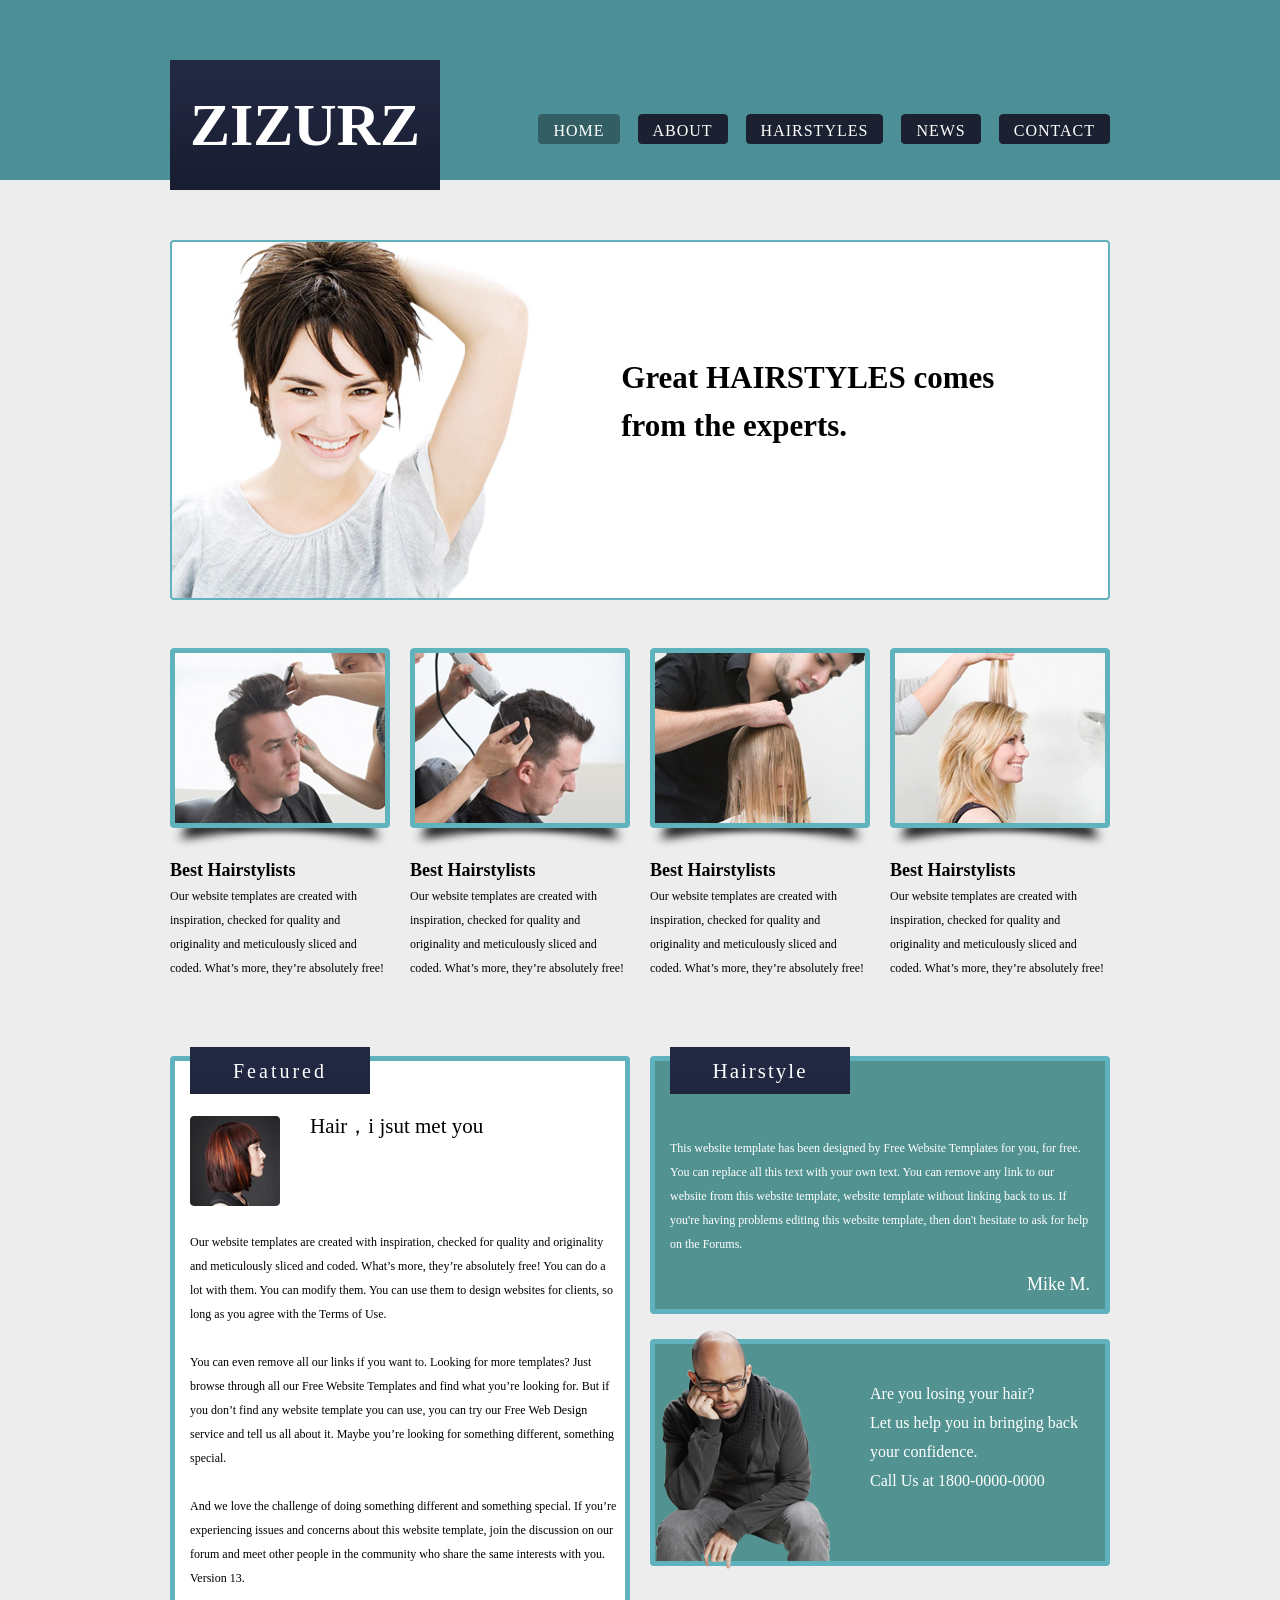
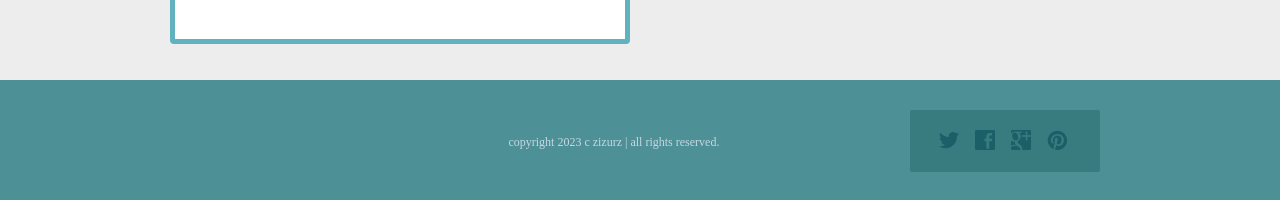
<file: 作業一/index.html>
<!DOCTYPE html>
<html lang="en">
<head>
    <meta charset="UTF-8">
    <meta http-equiv="X-UA-Compatible" content="IE=edge">
    <meta name="viewport" content="width=device-width, initial-scale=1.0">
    <link rel="stylesheet" href="index.css">
    <link rel="stylesheet" href="reset.css">
    <title>排版作業</title>
</head>
<body>
    <div class="container">
        <div class="header">
            <div class="headbox center clearfix">
                <div class="logo">
                    ZIZURZ  
                </div>
                <ul class="menu">
                    <li class="selected">HOME</li>
                    <li>ABOUT</li>
                    <li class="long">HAIRSTYLES</li>
                    <li>NEWS</li>
                    <li>CONTACT</li>
                </ul>
            </div>
        </div>
        <div class="content center">
            <div class="sidebar">
                <div class="big-icon">
                    Great HAIRSTYLES comes <br> from the experts.
                </div>
            </div>
            <div class="hair-warp clearfix">
                <div class="hairstyle">
                    <div class="icon1 height-175"></div>
                    <h2>Best Hairstylists</h2>
                    <p>
                        Our website templates are created with inspiration, checked for quality and originality and
                        meticulously sliced and coded. What’s more, they’re absolutely free!
                    </p>
                </div>
                <div class="hairstyle">
                    <div class="icon2 height-175"></div>
                    <h2>Best Hairstylists</h2>
                    <p>
                        Our website templates are created with inspiration, checked for quality and originality and
                        meticulously sliced and coded. What’s more, they’re absolutely free!
                    </p>
                </div>
                <div class="hairstyle">
                    <div class="icon3 height-175"></div>
                    <h2>Best Hairstylists</h2>
                    <p>
                        Our website templates are created with inspiration, checked for quality and originality and
                        meticulously sliced and coded. What’s more, they’re absolutely free!
                    </p>
                </div>
                <div class="hairstyle">
                    <div class="icon4 height-175"></div>
                    <h2>Best Hairstylists</h2>
                    <p>
                        Our website templates are created with inspiration, checked for quality and originality and
                        meticulously sliced and coded. What’s more, they’re absolutely free!
                    </p>
                </div>
            </div>
            <div class="content-last clearfix">
                <div class="featured">
                    <h2>Featured</h2>
                    <div class="featured-icon">
                        Hair，i jsut met you
                    </div>
                    <p>
                        Our website templates are created with inspiration, checked for quality and originality and
                        meticulously sliced and coded. What’s more, they’re absolutely free! You can do a lot with them.
                        You can modify them. You can use them to design websites for clients, so long as you agree with
                        the Terms of Use.
                    </p>
                    <p>
                        You can even remove all our links if you want to. Looking for more templates? Just browse
                        through all our Free Website Templates and find what you’re looking for. But if you don’t find
                        any website template you can use, you can try our Free Web Design service and tell us all about
                        it. Maybe you’re looking for something different, something special.
                    </p>
                    <p>
                        And we love the challenge of doing something different and something special. If you’re
                        experiencing issues and concerns about this website template, join the discussion on our forum
                        and meet other people in the community who share the same interests with you. Version 13.
                    </p>
                </div>
                <div class="hairtext">
                    <div class="hairtext-box1">
                        <h2>Hairstyle</h2>
                        <p>
                            This website template has been designed by Free Website Templates for you, for free. You can
                            replace all this text with your own text. You can remove any link to our website from this
                            website template,  website template without linking back to us. If
                            you're having problems editing this website template, then don't hesitate to ask for help on
                            the Forums.
                        </p>
                        <p class="mike">Mike M.</p>
                    </div>
                    <div class="hairtext-box2">
                        <img src="./images/skinhead.png" alt="">
                        <p>
                            Are you losing your hair? 
                            <br>Let us help you in bringing back your confidence.
                            <br>Call Us at 1800-0000-0000
                        </p>
                    </div>
                </div>
            </div>
        </div>
        <div class="footer">
            <div class="footer-box center clearfix">
                <p>copyright 2023 c zizurz | all rights reserved.</p>
                <div class="imgs">
                    <img class="footer-img1" src="./images/icons/icon-twitter2.png" alt="">
                    <img class="footer-img2" src="./images/icons/icon-facebook.png" alt="">
                    <img class="footer-img3" src="./images/icons/googleplus.png" alt="">
                    <img class="footer-img4" src="./images/icons/pinterest.png" alt="">
                </div>
            </div>
        </div>
    </div>
</body>
</html>
</file>
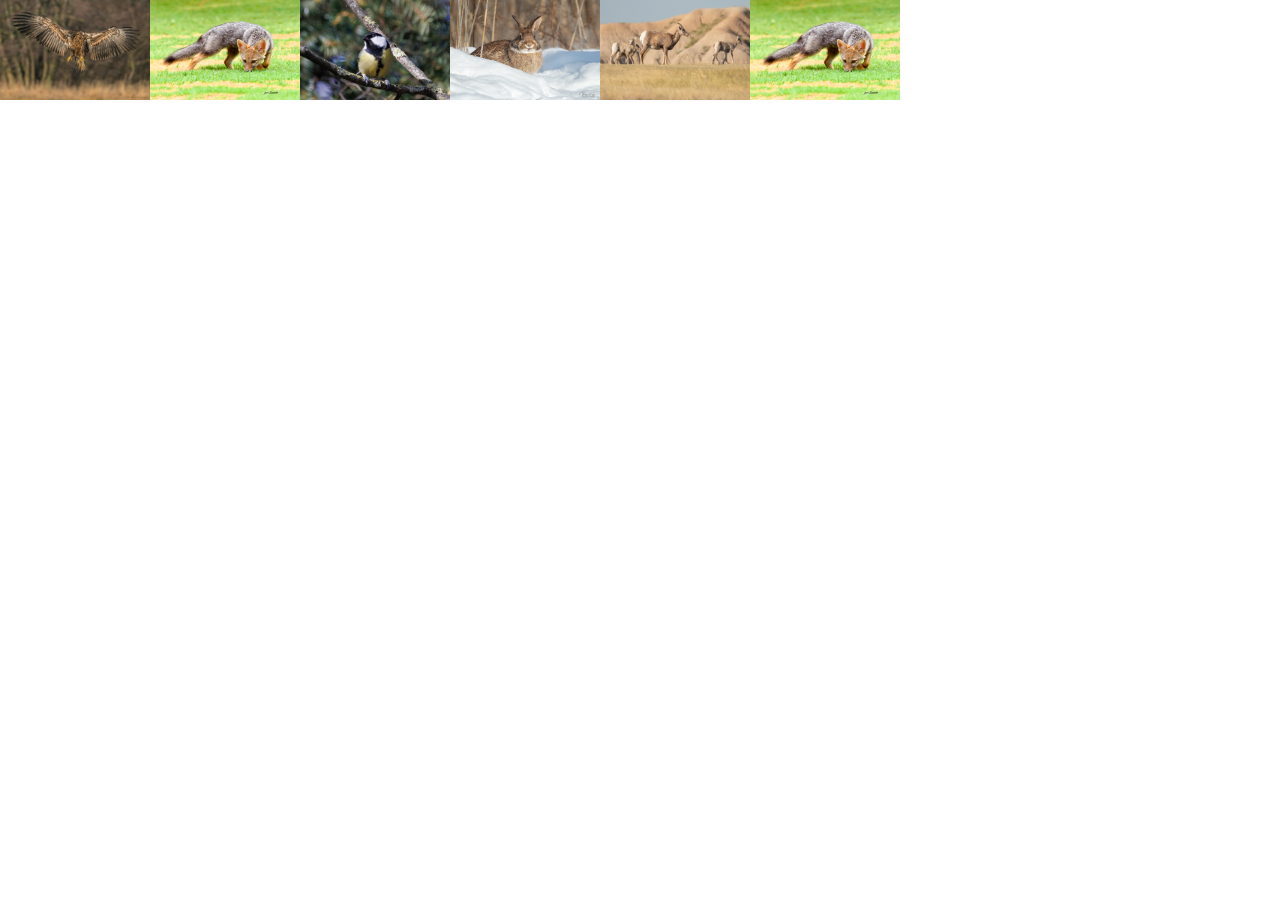
<file: 作業二/index.html>
<!DOCTYPE html>
<html lang="en">
<head>
    <meta charset="UTF-8">
    <meta http-equiv="X-UA-Compatible" content="IE=edge">
    <meta name="viewport" content="width=device-width, initial-scale=1.0">
    <link rel="stylesheet" href="reset.css">
    <link rel="stylesheet" href="index.css">
    <title>輪播</title>
</head>
<body>
    <div class="imgs" id="imgs">
        <!-- 首頁圖片 -->
    </div>
    <div class="canvas">
        <ul class="wrap"> 
            <!-- 輪播圖片 -->
        </ul>
        <div class="btn left">左</div>
        <div class="btn right">右</div>
        <ul class="dots">
            <!-- 原點 -->
        </ul>
        <div class="close">
            <p>關閉</p>
        </div>
    </div>
</body>
<script src="index.js"></script>
</html>
</file>
<file: 作業一/index.css>
.clearfix:after {
    content: "";
    display: block;
    clear: both;
}
.center {
    margin: 0 auto;
}
.height-175 {
    height: 175px;
}
.container {
    background-color: #EDEDED;
}
.header {
    height: 180px;
    background: #4C8F96;
}
.headbox {
    padding-top: 60px;
    max-width: 940px;
}
.logo {
    float: left;
    min-width: 270px;
    height: 130px;
    line-height: 130px;
    background: url(./images/bg-logo.png);
    font-size: 60px;
    font-weight: bold;
    color: #FFF;
    text-align: center;
}
.menu {
    float: right;
    padding-top: 54px;
}
.menu li { 
    display: inline-block;
    margin-left: 14px;
    padding: 0 15px;
    height: 30px;
    line-height: 33px;
    background: url(./images/bg-nav-left.gif) 0 50% no-repeat, url(./images/bg-nav-right.gif)  100% 50% no-repeat;
    color: #FFF;
    text-align: center;
    letter-spacing: 1px;
}
.menu .selected {
    background: url(./images/bg-nav-left-selected.gif) 0 50% no-repeat, url(./images/bg-nav-right-selected.gif)  100% 50% no-repeat;
}
.content {
    max-width: 940px;
}
.sidebar {
    margin-top: 60px;
    box-sizing: border-box;
    border: 2px solid #60B2BE;
    border-radius: 4px;
    height: 360px;
    background: #FFF;
}
.sidebar .big-icon {
    padding: 12% 0 0 48%;
    box-sizing: border-box;
    height: 100%;
    background: url(./images/great-hairstyle.jpg) no-repeat;
    line-height: 48px;
    font-size: 31px;
    font-weight: bold;
    
} 
.hair-warp {
    margin-top: 48px;
}
.hairstyle {
    float: left;
    margin-right: 20px;
    padding-top: 5px;
    box-sizing: border-box;
    max-width: 220px;
    height: 380px;
    background: url(./images/frame.png) 50% 0 no-repeat;
}
.hairstyle:last-child {
    margin-right: 0;
}
.hairstyle h2 {
    margin: 33px 0 5px;
    font-weight: bold;
    font-size: 18px;
}
.hairstyle p {
    line-height: 24px;
    font-size: 12px;
}
.icon1 {
    background: url(./images/hairstyle17.jpg) 50% 0 no-repeat;
}

.icon2 {
    background: url(./images/hairstyle18.jpg) 50% 0 no-repeat;
}

.icon3 {
    background: url(./images/hairstyle19.jpg) 50% 0 no-repeat;
}
.icon4 {
    background: url(./images/hairstyle20.jpg) 50% 0 no-repeat;
}
.content-last {
    margin: 28px 0 36px;
}
.featured {
    position: relative;
    float: left;
    padding: 5px 5px 5px 15px;
    border: 5px solid #60B2BE;
    border-radius: 4px;
    box-sizing: border-box;
    max-width: 460px;
    height: 588px;
    background-color: #FFF;
}
.featured-icon {
    margin-top: 50px;
    padding-left: 120px;
    font-size: 21px;
    height: 90px;
    background: url(./images/featured.jpg) 0 50% no-repeat;
}
.featured h2 {
    position: absolute;
    top: -14px;
    left: 15px;
    width: 180px;
    height: 47px;
    line-height: 48px;
    letter-spacing: 3px;
    background: url(./images/bg-logo.png);
    color: #FFF;
    text-align: center;
    font-size: 20px;
}
.featured p {
    margin-top: 24px;
    line-height: 24px;
    font-size: 12px;
}
.hairtext {
    position: relative;
    float: right;
    max-width: 460px;
}
.hairtext-box1 {
    height: 258px;
    padding: 75px 15px 0;
    border: 5px solid #60B2BE;
    border-radius: 4px;
    box-sizing: border-box;
    background-color: #529392;
}
.hairtext-box1 h2 {
    position: absolute;
    top: -9px;
    left: 20px;
    min-width: 180px;
    height: 47px;
    line-height: 49px;
    letter-spacing: 2px;
    background-image: url(./images/bg-logo.png);
    color: #FFF;
    text-align: center;
    font-size: 21px;
}
.hairtext-box1 p {
    font-size: 12px;
    color: #FFF;
    line-height: 24px;
}
.hairtext-box1 .mike {
    padding-top: 16px;
    text-align: right;
    font-size: 18px;
}
.hairtext-box2 {
    position: relative;
    margin-top: 25px;
    padding-right: 15px;
    border: 5px solid #60B2BE;
    border-radius: 4px;
    box-sizing: border-box;
    height: 227px;
    background-color: #529392;
}
.hairtext-box2 img {
    position: absolute;
    top: -13px;
    left: -5px;
}
.hairtext-box2 p {
    float: right;
    padding-top: 35px; 
    width: 220px;
    line-height: 29px;
    font-size: 16px;
    color: #FFF; 
}
.footer {
    min-height: 120px;
    background-color: #4D9196;
}
.footer-box {
    max-width: 940px;
}
.footer p {
    float: left;
    margin: 56px  0 0 36%;
    color: #C6D8E3;
    font-size: 12px;
}
.footer .imgs {
    float: right;
    margin: 30px 10px 0 0;
    padding: 20px 0 0 29px;
    box-sizing: border-box;
    min-width: 190px;
    height: 62px;
    border-radius: 2px;
    background-color: #397C80;
}
.footer img {
    margin-right: 12px;
}
.footer .footer-img1:hover {
    content: url(/images/icons/icon-twitter2-hover.png);
}
.footer .footer-img2:hover {
    content: url(/images/icons/icon-facebook-hover.png);
}
.footer .footer-img3:hover {
    content: url(/images/icons/googleplus-hover.png);
}
.footer .footer-img4:hover {
    content: url(/images/icons/pinterest-hover.png);
}

@media screen and (max-width: 390px) {
    .container {
        margin: 0 auto;
        max-width: 390px;
    }
    .header {
        height: 100%;
    }
    .headbox {
        margin: 0 auto;
        padding-top: 0;
        width: 100%;
    }
    .logo {
        float: none;
        max-width: 390px;
        height: 65px;
        line-height: 65px;
        font-size: 35px;
    }
    .menu {
        float: none;
        padding-top: 0;
        text-align: center;
    }
    .menu li { 
        margin: 10px 0;
        padding: 0 15px;
        height: 30px;    
    }    
    .content {
        max-width: 380px;
    }
    .sidebar {
        margin-top: 10px;
        padding: 2px;
        width: 100%;
        height: 490px;
        font-weight: bold;
    }
    .sidebar .big-icon {
        padding: 350px 75px 0;
        height: 485px;
        font-size: 18px;
    } 
    .hairstyle {
        float: none;
        margin-left: 80px;
    }
    .content-last {
        margin: 28px 0;
    }
    .featured {
        position: relative;
        float: none;
        margin-bottom: 20px;
        padding: 5px;
        max-width: 100%;
        height: 100%;
    }
    .featured-box1 .featured-icon {
        margin: 50px 0 0 10px;
        padding-left: 120px;
        box-sizing: border-box;
        max-width: 380px;
        background: url(./images/featured.jpg) 0 50% no-repeat;
        font-size: 21px;
    }
    .hairtext {
        float: none;
        max-width: 380px;
    }
    .hairtext-box1 {
        padding: 45px 15px 1px;
        height: 100%;
    }
    .hairtext-box1 .mike {
        padding-top: 16px;        
    }
    .hairtext-box2 {
        height: 290px;
    }
    .hairtext-box2 p {
        font-size: 12px;
    }
    .footer {
        height: 160px;
    }
    .footer-box {
        max-width: 380px;
    }
    .footer p {
        float: none;
        margin: 0;
        padding: 20px 0 5px;
        text-align: center;
        font-size: 12px;
    }
    .footer .imgs {
        float: none;
        margin: 10px 92px 0;
    }
}
</file>
<file: 作業二/index.css>
html,
body {
    height: 100%;
}
.imgs img {
    cursor: pointer;
    width: 150px;
    height: 100px;
}
.canvas { 
    display: none;
    position: relative;
    height: 100%;
    overflow: hidden;
    background-color: #000;
}
.canvas .wrap {
    position: relative;
    height: 100%;
}
.canvas .wrap .imgBox {
    position: relative;
    float: left;
    height: 100%;
    list-style: none;
}
.canvas .wrap .imgBox img {
    position: absolute;
    top: 0;
    bottom: 0;
    left: 0;
    right: 0;
    margin: auto;
    max-width: 100%;
    max-height: 100%;
}
.btn {
    position: absolute;
    top: 50%;
    margin: 10px;
    border: 1px solid #FFF;
    border-radius: 50%;
    padding: 5px;
    text-decoration: none;
    cursor: pointer;
    color: #FFF;
}
.left {
    left: 0;
}
.right {
    right: 0;
}
.canvas .dots {
    position: absolute;
    top: auto;
    bottom: 0;
    left: 0;
    right: 0;
    margin: auto;
    padding-bottom: 25px;
    max-width: 100%;
    height: auto;
}
.canvas .dots .dot {
    float: left;
    margin-right: 10px;
    width: 20px;
    height: 20px;
    border: none;
    border-radius: 50%;
    opacity: 0.2;
}
.canvas .dots .dot img {
    width: 100%;
    height: 100%;
    border-radius: 50%;
    cursor: pointer;
}
.canvas .dots .dot:last-of-type{
    margin-right: 0;
}
.close {
    position: absolute;
    top: 0;
    right: 0;
    margin: 10px;
    border-radius: 50%;
    padding: 5px;
    text-decoration: none;
    cursor: pointer;
    color: #FFF;
}
</file>
